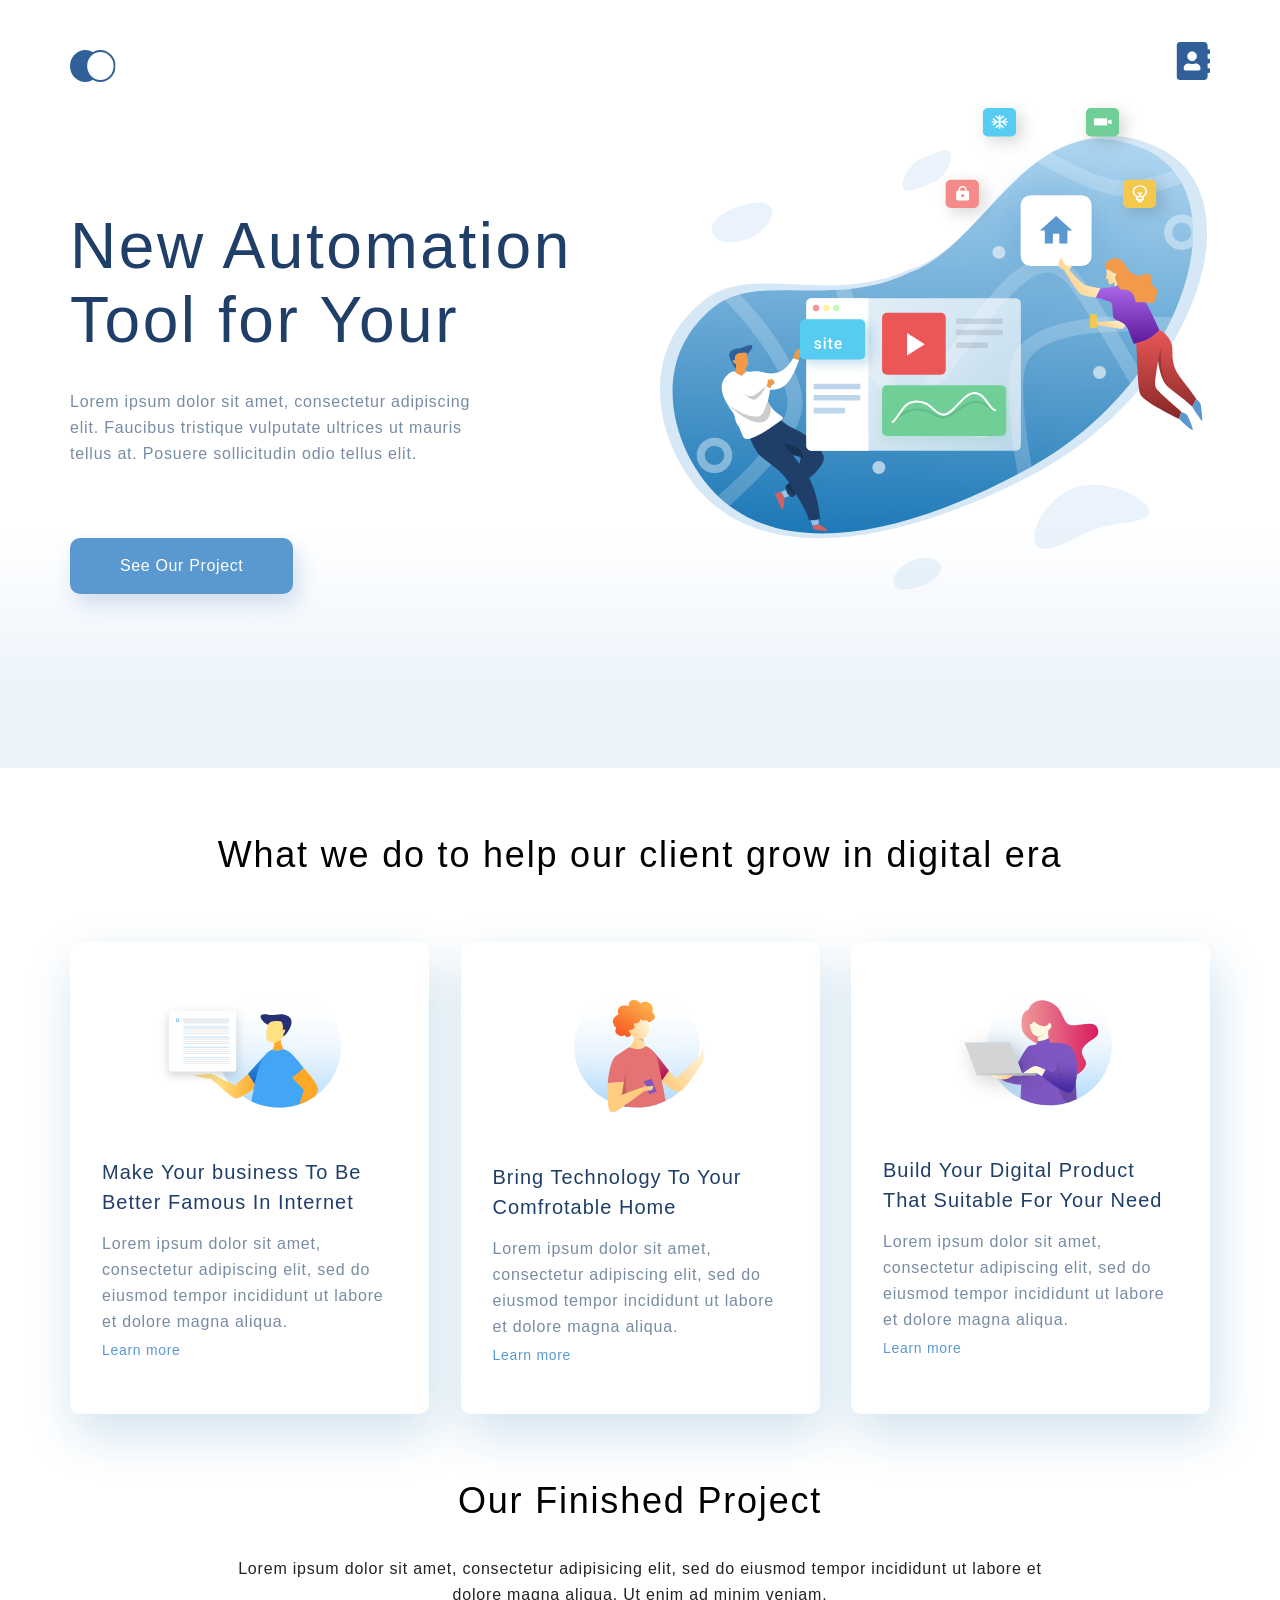
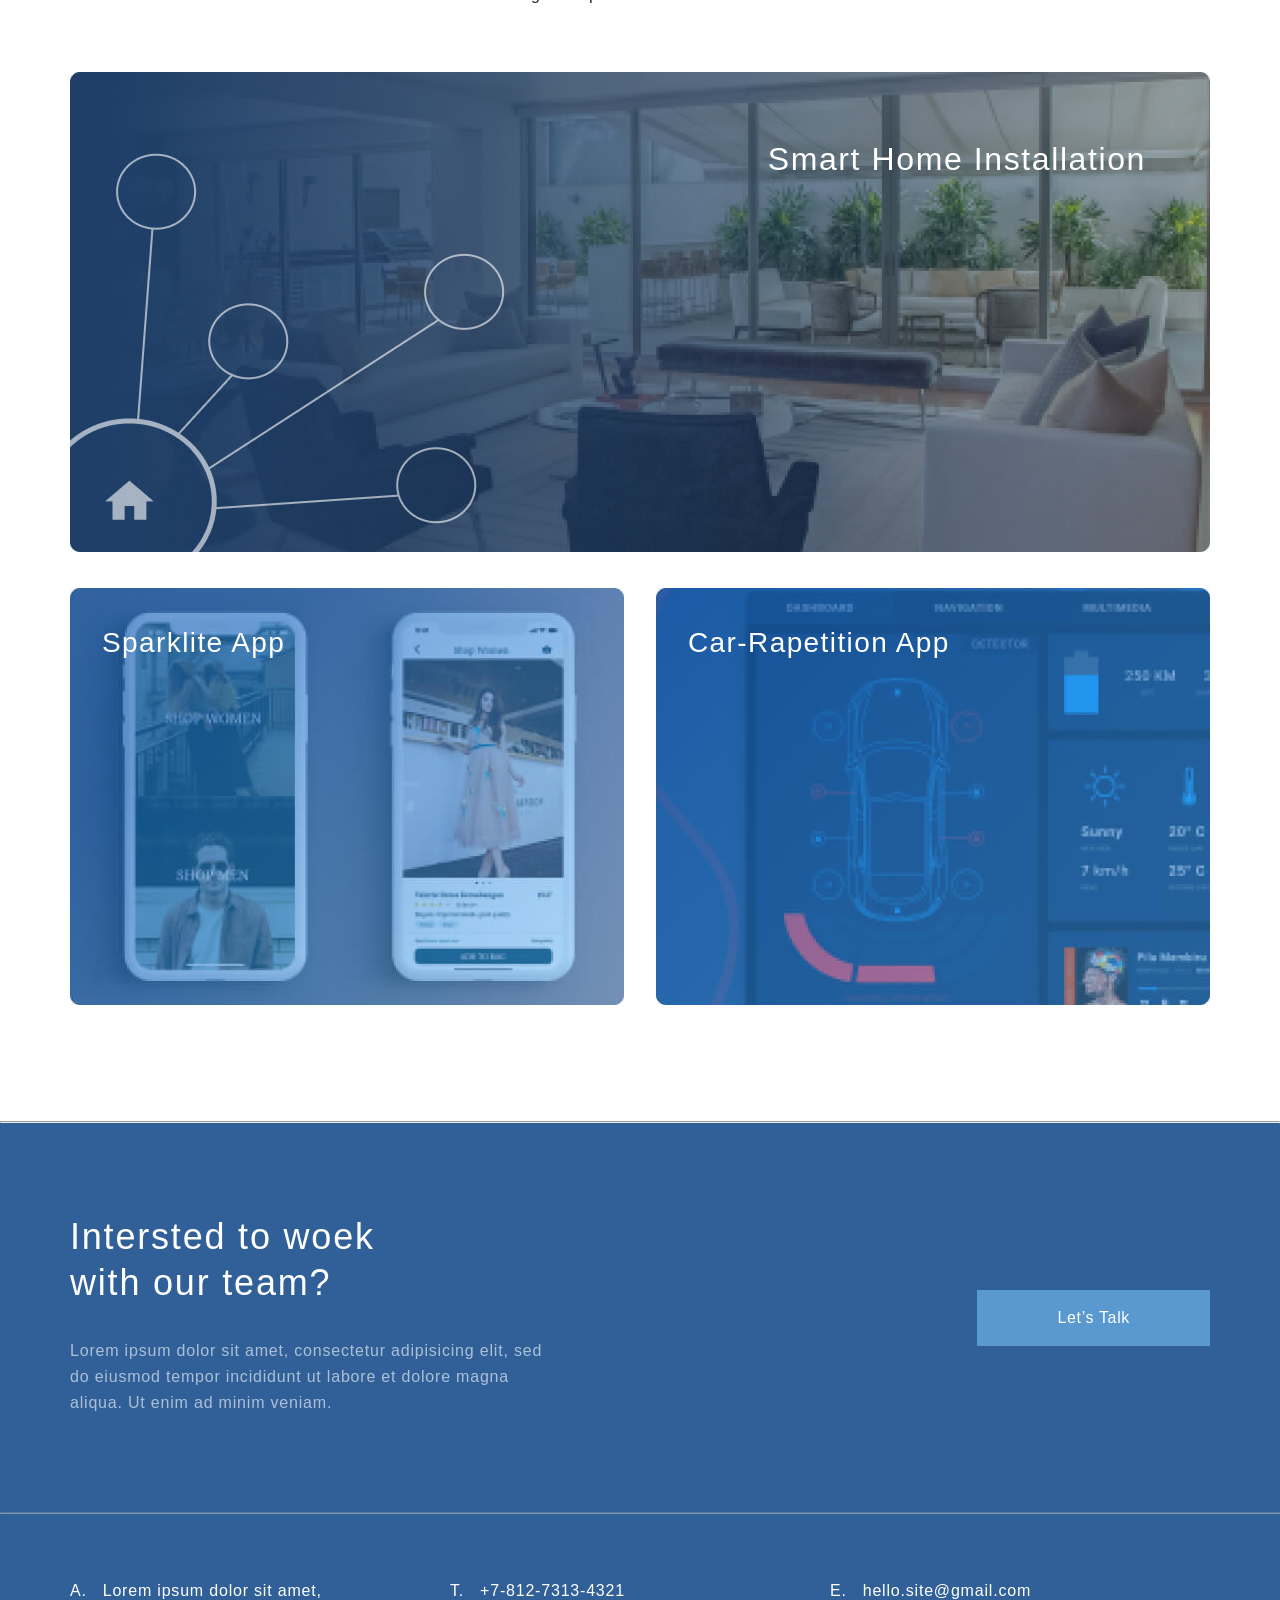
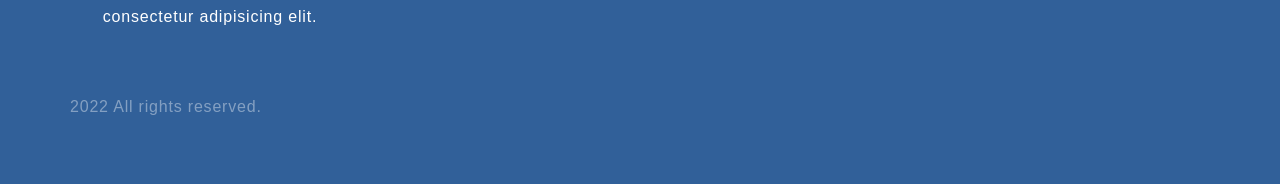
<file: index.html>
<!DOCTYPE html>
<html lang="en">

<head>
    <meta charset="UTF-8">
    <meta http-equiv="X-UA-Compatible" content="IE=edge">
    <meta name="viewport" content="width=device-width, initial-scale=1.0">
    <title>V-Main</title>
    <link rel="stylesheet" href="styles/style.css">
</head>

<body>
    <div class="wrapper">
        <div class="top__all">
            <div class="top">
                <div class="container top__box">
                    <div class="menu">
                        <a href="index.html"><img src="img/IndexPage/main.svg" alt="Main link"></a>
                        <a href="contacts.html"><img src="img/IndexPage/contacts.svg" alt="Contacts link"></a>
                    </div>
                    <div class="top__info">
                        <h1 class="top__heading">New Automation Tool for Your</h1>
                        <p class="text top__text">
                            Lorem ipsum dolor sit amet, consectetur adipiscing elit. Faucibus tristique vulputate
                            ultrices ut
                            mauris tellus at. Posuere sollicitudin odio tellus elit.
                        </p>
                        <a href="#" class="top__button">See Our Project</a>
                    </div>
                </div>
            </div>
            <div class="what-we-do container">
                <h3 class="heading">What we do to help our client grow in digital era</h3>
                <div class="our__products">
                    <div class="product">
                        <div class="product__img">
                            <img src="img/IndexPage/card_1.svg" alt="First product">
                        </div>
                        <h4 class="header-4">Make Your business To Be
                            Better Famous In Internet</h4>
                        <p class="text">Lorem ipsum dolor sit amet, consectetur adipiscing elit, sed do eiusmod tempor
                            incididunt ut labore et dolore magna aliqua. </p>
                        <a href="#" class="card__link">Learn more</a>
                    </div>
                    <div class="product">
                        <div class="product__img">
                            <img src="img/IndexPage/card_2.svg" alt="Second product">
                        </div>
                        <h4 class="header-4">Bring Technology To Your
                            Comfrotable Home</h4>
                        <p class="text">Lorem ipsum dolor sit amet, consectetur adipiscing elit, sed do eiusmod tempor
                            incididunt ut labore et dolore magna aliqua. </p>
                        <a href="#" class="card__link">Learn more</a>
                    </div>
                    <div class="product">
                        <div class="product__img">
                            <img src="img/IndexPage/card_3.svg" alt="Third product">
                        </div>
                        <h4 class="header-4">Build Your Digital Product That Suitable For Your Need</h4>
                        <p class="text">Lorem ipsum dolor sit amet, consectetur adipiscing elit, sed do eiusmod tempor
                            incididunt ut labore et dolore magna aliqua. </p>
                        <a href="#" class="card__link">Learn more</a>
                    </div>
                </div>
            </div>
            <div class="container project">
                <h3 class="heading">Our Finished Project</h3>
                <p class="text text_project">Lorem ipsum dolor sit amet, consectetur adipisicing elit, sed do eiusmod
                    tempor
                    incididunt
                    ut labore et dolore magna aliqua. Ut enim ad minim veniam.</p>
                <div class="project__item">
                    <img class="project__img" src="img/IndexPage/smart-home.jpg" alt="Smart home project">
                    <p class="project__text">Smart Home Installation</p>
                </div>
                <div class="project__parent">
                    <div class="project__item project__item_margin">
                        <img class="project__img" src="img/IndexPage/sparklite.jpg" alt="Sparklite app">
                        <p class="project__text__app">Sparklite App</p>
                    </div>
                    <div class="project__item">
                        <img class="project__img" src="img/IndexPage/car-rapetition.jpg" alt="Car rapetition app">
                        <p class="project__text__app">Car-Rapetition App</p>
                    </div>
                </div>
            </div>
        </div>
        <hr>
        <div class="footer">
            <div class="container">
                <div class="footer__last">
                    <div class="footer__last__attraction">
                        <h3 class="footer__header">Intersted to woek with our team?</h3>
                        <p class="text footer_text">Lorem ipsum dolor sit amet, consectetur adipisicing elit, sed do
                            eiusmod
                            tempor
                            incididunt ut labore et dolore magna aliqua. Ut enim ad minim veniam.</p>
                    </div>
                    <div class="footer__button_box">
                        <a href="#" class="footer__button">Let’s Talk</a>
                    </div>
                </div>
            </div>
            <hr class="line">
            <div class="container">
                <div class="footer__contacts">
                    <ol class="footer__contacts__list">
                        <li class="footer__list_item">Lorem ipsum dolor sit amet, consectetur adipisicing elit.</li>
                        <li class="footer__list_item">+7-812-7313-4321</li>
                        <li class="footer__list_item">hello.site@gmail.com</li>
                    </ol>
                </div>
                <div class="footer__privacy">
                    <p class="text footer__privacy_text">2022 All rights reserved.</p>
                </div>
            </div>
        </div>
    </div>
</body>

</html>
</file>
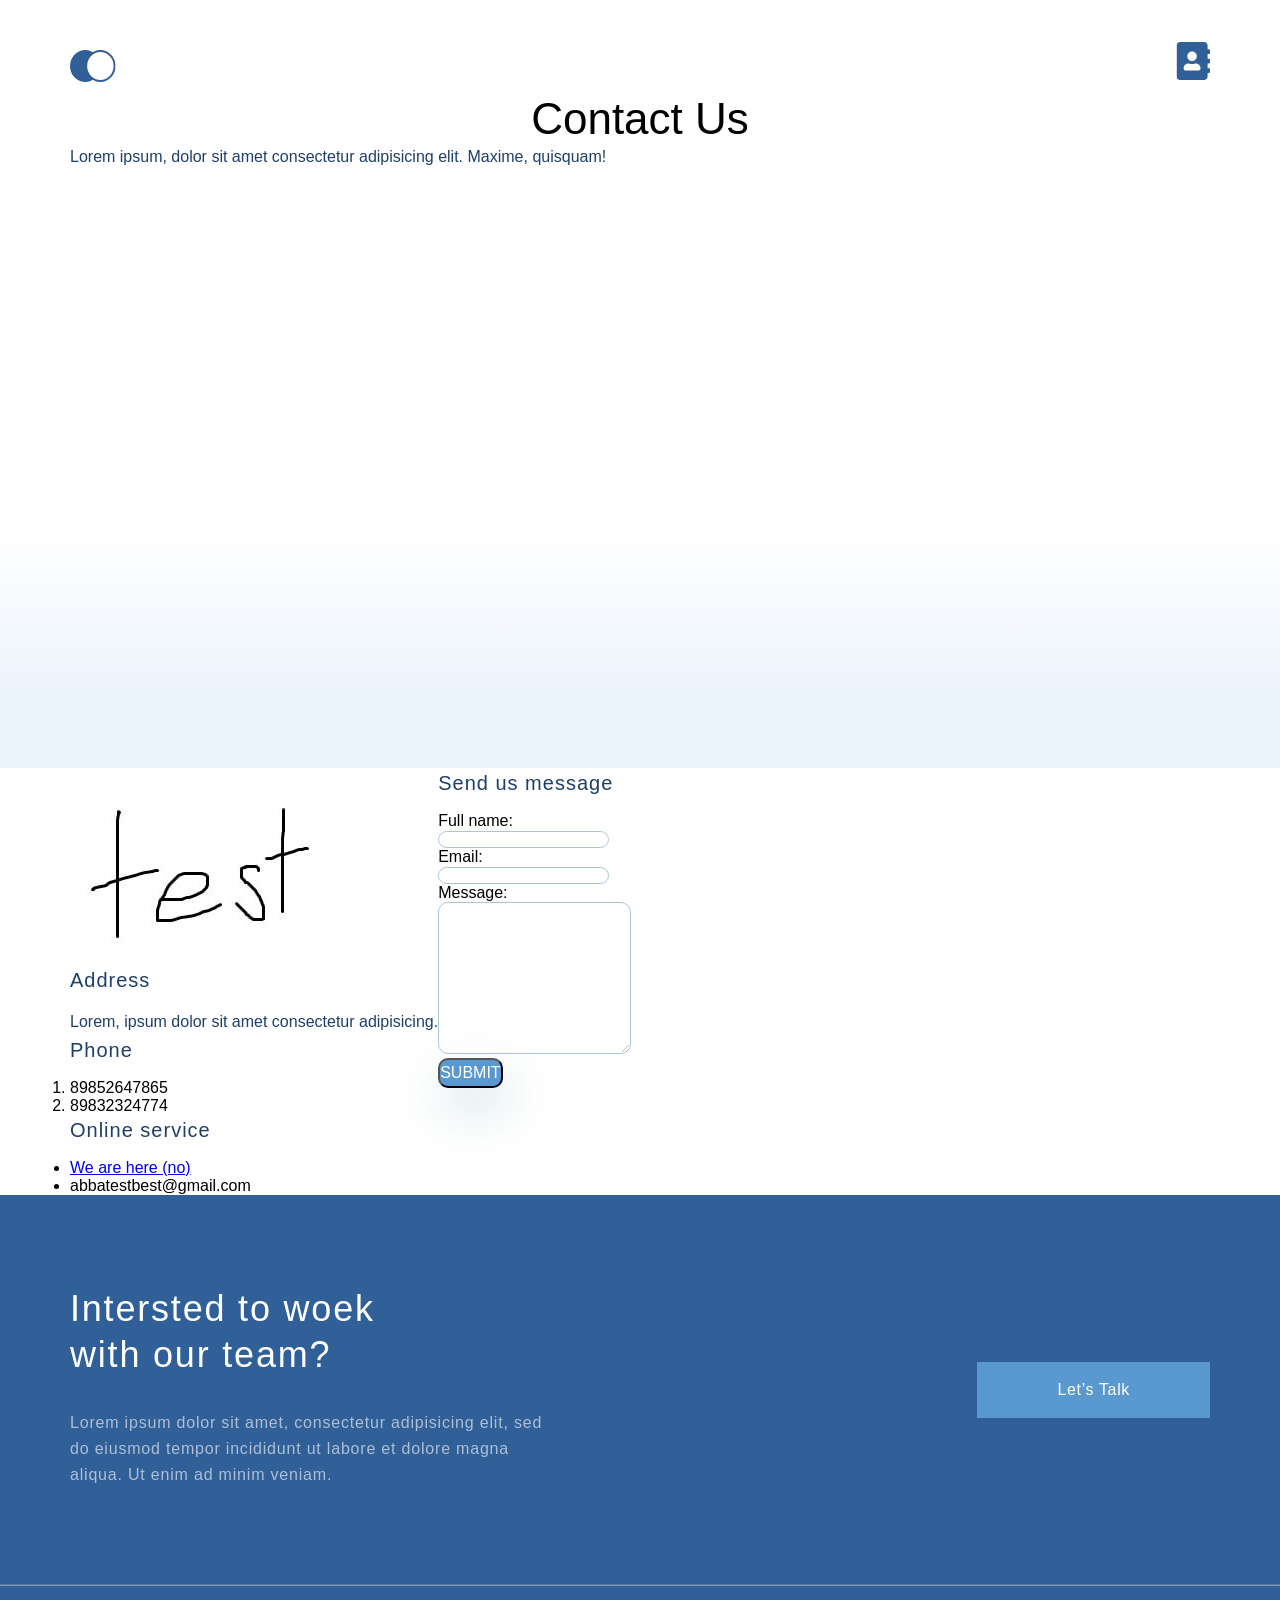
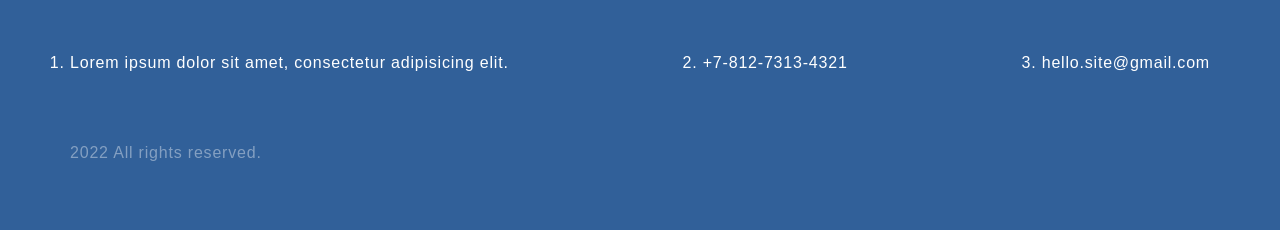
<file: contacts.html>
<!DOCTYPE html>
<html lang="en">

<head>
    <meta charset="UTF-8">
    <meta http-equiv="X-UA-Compatible" content="IE=edge">
    <meta name="viewport" content="width=device-width, initial-scale=1.0">
    <title>V-contacts</title>
    <link rel="stylesheet" href="styles/style.css">
</head>

<body>
    <div class="wrapper">
        <div class="top__all">
            <div class="top">
                <div class="container top__box">
                    <div class="menu">
                        <a href="index.html"><img src="img/IndexPage/main.svg" alt="Main link"></a>
                        <a href="contacts.html"><img src="img/IndexPage/contacts.svg" alt="Contacts link"></a>
                    </div>
                    <div class="top__info_contacts">
                        <h2 class="header-2-contacts">Contact Us</h2>
                        <p class="paragraph">Lorem ipsum, dolor sit amet consectetur adipisicing elit. Maxime, quisquam!
                        </p>
                    </div>
                </div>
            </div>
            <div class="content container">
                <div class="contacts__form">
                    <div class="content__contacts">
                        <div class="contacts__logo">
                            <img src="img/first_image.jpg" alt="Some test image in small size."
                                title="Some test image in small size.">
                        </div>
                        <div class="contacts__address">
                            <h4 class="header-4">Address</h4>
                            <p class="paragraph">Lorem, ipsum dolor sit amet consectetur adipisicing.</p>
                        </div>
                        <div class="contacts__phone">
                            <h4 class="header-4">Phone</h4>
                            <ol>
                                <li>89852647865</li>
                                <li>89832324774</li>
                            </ol>
                        </div>
                        <div class="contacts__online">
                            <h4 class="header-4">Online service</h4>
                            <ul>
                                <li><a href="https://www.nasa.gov/" target="_blank">We are here (no)</a></li>
                                <li>abbatestbest@gmail.com</li>
                            </ul>
                        </div>
                    </div>
                    <div class="content__form">
                        <h4 class="header-4">Send&nbsp;us message</h4>
                        <form action="#">
                            Full name: <br><input class="input" type="text"><br>
                            Email: <br><input class="input" type="email"><br>
                            Message: <br><textarea class="input" cols="22" rows="10"></textarea> <br>
                            <button class="button-submit" type="submit">submit</button>
                        </form>
                    </div>
                </div>
                <div class="content__map">
                    <script class="map" async
                        src="https://api-maps.yandex.ru/services/constructor/1.0/js/?um=constructor%3A1d6d5c87bd3eb74ac6579028065355e698a3f34c693d2d98b748107a82db1194&amp;height=400&amp;lang=ru_RU&amp;scroll=true"></script>
                </div>
            </div>
        </div>
        <div class="footer">
            <div class="container">
                <div class="footer__last">
                    <div class="footer__last__attraction">
                        <h3 class="footer__header">Intersted to woek with our team?</h3>
                        <p class="text footer_text">Lorem ipsum dolor sit amet, consectetur adipisicing elit, sed do
                            eiusmod
                            tempor
                            incididunt ut labore et dolore magna aliqua. Ut enim ad minim veniam.</p>
                    </div>
                    <div class="footer__button_box">
                        <a href="#" class="footer__button">Let’s Talk</a>
                    </div>
                </div>
            </div>
            <hr class="line">
            <div class="container">
                <div class="footer__contacts">
                    <ol class="footer__contacts__list">
                        <li>Lorem ipsum dolor sit amet, consectetur adipisicing elit.</li>
                        <li>+7-812-7313-4321</li>
                        <li>hello.site@gmail.com</li>
                    </ol>
                </div>
                <div class="footer__privacy">
                    <p class="text footer__privacy_text">2022 All rights reserved.</p>
                </div>
            </div>
        </div>
    </div>
</body>

</html>
</file>
<file: styles/style.css>
* {
    margin: 0;
    padding: 0;
}

* {
    font-family: sans-serif;
}

h1 {
    width: 510px;
}

.wrapper {
    min-height: 100vh;
    display: flex;
    flex-direction: column;
}

.top__all {
    flex-grow: 1;
}

.description {
    width: 425px;
}

.our__products {
    display: flex;
    justify-content: space-between;
    padding-top: 64px;
    padding-bottom: 64px;
}

.product {
    width: 359px;
    padding-left: 32px;
    padding-right: 32px;
    padding-top: 44px;
    padding-bottom: 44px;
    box-sizing: border-box;
    background: #FFFFFF;
    box-shadow: 5px 20px 50px rgba(16, 112, 177, 0.2);
    border-radius: 10px;
}

.container {
    max-width: 1140px;
    margin: 0 auto;
}

.top {
    min-height: 768px;
    background: linear-gradient(0deg,
            #EBF3FB 8.84%,
            rgba(152, 195, 232, 0) 31.12%);
}

.top__info {
    padding-top: 115px;
    flex-grow: 1;
    background-image: url(../img/IndexPage/illustration.svg);
    background-repeat: no-repeat;
    background-position: right center;
}

.top__heading {
    width: 510px;
    font-weight: 300;
    font-size: 64px;
    line-height: 74px;
    letter-spacing: 0.04em;
    color: #1F3F68;
    margin-bottom: 32px;
}

.top__text {
    width: 425px;
}

.top__box {
    display: flex;
    flex-direction: column;
    height: 100%;
}

.product__img {
    text-align: center;
    padding-bottom: 45px;
}

.top__button {
    font-size: 16px;
    line-height: 26px;
    text-align: center;
    letter-spacing: 0.04em;
    color: #FFFFFF;
    background: #5A98D0;
    box-shadow: 5px 10px 20px rgba(53, 110, 173, 0.2);
    border-radius: 10px;
    padding: 15px 50px;
    text-decoration: none;
    display: inline-block;
    margin-top: 71px;
}

.menu {
    padding-top: 42px;
    display: flex;
    justify-content: space-between;
    list-style-type: none;
}

.text {
    font-size: 16px;
    font-weight: 400;
    line-height: 26px;
    letter-spacing: 0.05em;
    color: #1F3F68;
    opacity: 0.6;
    text-align: Left;
}

.text_project {
    width: 75%;
    margin: 32px auto 64px;
    text-align: center;
    letter-spacing: 0.05em;
    opacity: 1;
    color: #222222;
}


.project {
    margin-bottom: 112px;
}

.project__img {
    width: 100%;
}

.project__parent {
    display: flex;
    justify-content: space-between;
    margin-top: 32px;
}

.project__item {
    position: relative;
    flex-grow: 1;
}

.project__item_margin {
    margin-right: 32px;
}

.project__text {
    font-weight: 400;
    font-size: 32px;
    line-height: 46px;
    text-align: right;
    letter-spacing: 0.05em;
    color: #FFFFFF;
    position: absolute;
    top: 64px;
    right: 64px;
}

.project__text__app {
    font-weight: 400;
    font-size: 28px;
    line-height: 46px;
    letter-spacing: 0.05em;
    color: #FFFFFF;
    position: absolute;
    top: 32px;
    left: 32px;
}

.paragraph {
    font-size: 16px;
    line-height: 26px;
    color: #1F3F68;
    text-align: justify;
}

.header-1 {
    font-size: 64px;
    color: #1F3F68;
}

.header-2-contacts {
    font-weight: 500;
    font-size: 44px;
    text-align: center;
}

.heading {
    font-size: 36px;
    text-align: center;
    font-weight: 300;
    line-height: 46px;
    letter-spacing: 0.05em;
    color: #000000;
}

.what-we-do {
    padding-top: 64px;
}

.card__link {
    font-weight: 400;
    font-size: 14px;
    line-height: 30px;
    letter-spacing: 0.05em;
    color: #5A98D0;
    text-decoration: none;
    top: 409px;
}

.header-4 {
    font-size: 20px;
    font-weight: 400;
    line-height: 30px;
    letter-spacing: 0.05em;
    color: #1F3F68;
    margin-bottom: 14px;
}

.input {
    border: 1px solid #356EAD;
    box-sizing: border-box;
    border-radius: 10px;
    opacity: 0.4;
}

.button-submit {
    background: #5A98D0;
    box-shadow: 5px 20px 50px rgba(16, 112, 117, 0.2);
    border-radius: 10px;
    font-size: 16px;
    line-height: 26px;
    text-align: center;
    color: #FFF;
    text-transform: uppercase;
}

.map {
    width: 100%;
}

.footer {
    background: #316099;
}

.footer_text {
    color: #FFFFFF;
    padding-bottom: 96px;
}

.footer__privacy_text {
    color: #FFFFFF;
    opacity: 0.4;
}

.footer__privacy {
    padding-bottom: 64px;
    padding-top: 64px;
}

.footer__last__attraction {
    padding-top: 91px;
    max-width: 495px;
}

.footer__header {
    max-width: 340px;
    font-weight: 400;
    font-size: 36px;
    line-height: 46px;
    letter-spacing: 0.05em;
    color: #FFFFFF;
    padding-bottom: 32px;
}

.footer__contacts {
    padding-top: 64px;
}

.footer__contacts__list {
    display: flex;
    justify-content: space-between;
    font-weight: 400;
    font-size: 16px;
    line-height: 26px;
    letter-spacing: 0.05em;
    color: #FFFFFF;
}

.footer__list_item {
    flex-grow: 1;
    flex-basis: 33.3333%;
    margin-right: 32px;
    display: flex;
}

.footer__list_item:first-child::before {
    content: 'A.';
    display: block;
    margin-right: 16px;
}

.footer__list_item:nth-child(2)::before {
    content: 'T.';
    display: block;
    margin-right: 16px;
}

.footer__list_item:nth-child(3)::before {
    content: 'E.';
    display: block;
    margin-right: 16px;
}

.footer__last {
    display: flex;
    justify-content: space-between;
}

.footer__button {
    font-weight: 400;
    font-size: 16px;
    line-height: 26px;
    text-align: center;
    letter-spacing: 0.04em;
    color: #FFFFFF;
    background: #5A98D0;
    padding: 15px 80px;
    text-decoration: none;
    display: inline-block;
}

.line {
    width: 100%;
    opacity: 0.4;
    color: #FFFFFF;
}

.footer__button_box {
    align-self: center;
}

.contacts__form {
    display: flex;
}

@media (max-width: 1024px) and (min-width:668px) {
    .container {
        padding-left: 32px;
        padding-right: 32px;
    }

    .top__info {
        background-size: 44%;
        background-position: right 240px;
    }

    .our__products {
        flex-direction: column;
        align-items: center;
        padding-bottom: 127px;
    }

    .product {
        margin-bottom: 32px;
    }

    .project {
        margin-bottom: 109px;
    }

    .footer__last__attraction {
        padding-top: 47px;
        width: 336px;
    }

    .footer__text {
        padding-bottom: 64px;
    }

    .footer__button {
        padding: 3px 35px;
    }

    .footer__list_item {
        margin-right: 0;
        padding-bottom: 25px;
    }

    .footer__list_item:first-child::before {
        content: '1.';
        margin-right: 45px;
    }

    .footer__list_item:nth-child(2)::before {
        content: '2.';
        margin-right: 45px;
    }

    .footer__list_item:nth-child(3)::before {
        content: '3.';
        margin-right: 45px;
    }

    .footer>.container {
        padding-left: 124px;
        padding-right: 124px;
    }

    .footer__contacts__list {
        flex-direction: column;
    }

    .footer__privacy {
        padding-top: 39px;
    }
}

@media (max-width: 667px) {
    .menu {
        padding-top: 24px;
    }

    .container {
        padding-left: 17px;
        padding-right: 17px;
    }

    .top__box {
        min-height: 376px;
        padding-bottom: 41px;
        box-sizing: border-box;
    }

    .top__info {
        padding-top: 36px;
        background-image: none;
        display: flex;
        flex-direction: column;
        align-items: center;
    }

    .top__heading {
        width: 100%;
        font-weight: 300;
        font-size: 32px;
        line-height: 38px;
        text-align: center;
        letter-spacing: 0.04em;
        color: #1F3F68;
    }

    .top__text {
        width: 100%;
        text-align: center;
    }

    .top__button {
        font-size: 12px;
        line-height: 26px;
        padding: 0 8px;
        margin-top: 32px;
    }

    .top {
        min-height: 308px;
    }

    .heading {
        font-size: 24px;
        line-height: 28px;
    }

    .what-we-do {
        padding-top: 48px;
    }

    .our__products {
        padding-top: 32px;
        flex-direction: column;
        align-items: center;
        padding-bottom: 64px;
    }

    .product {
        width: 100%;
        margin-bottom: 32px;
    }

    .text_project {
        width: 100%;
        margin-bottom: 82px;
    }

    .project__text {
        font-size: 16px;
        line-height: 19px;
        top: 16px;
        right: 16px;
    }

    .project__text__app {
        left: 16px;
        top: 16px;
        font-size: 16px;
        line-height: 19px;
    }

    .project__parent {
        flex-direction: column;
        margin-top: 16px;
    }

    .project__item_margin {
        margin-right: 0;
        margin-bottom: 16px;
    }

    .project {
        margin-bottom: 64px;
    }

    .footer__last {
        flex-direction: column;
        justify-content: center;
    }

    .footer__last__attraction {
        justify-content: center;
        padding-top: 16px;
    }

    .footer__header {
        text-align: center;
        margin-right: 50px;
        margin-left: 50px;
        font-size: 24px;
        line-height: 28px;
        align-self: center;
    }

    .footer_text {
        text-align: center;
        padding-bottom: 40px;
    }

    .footer__button {
        padding: 5px 25px;
        margin-bottom: 40px;
    }

    .footer>.container {
        padding-left: 16px;
        padding-right: 16px;
    }

    .footer__contacts {
        padding-top: 32px;
    }

    .footer__contacts__list {
        flex-direction: column;
    }

    .footer__list_item {
        margin-right: 0;
        padding-bottom: 18px;
    }

    .footer__list_item:first-child::before {
        content: '1.';
        margin-right: 25px;
    }

    .footer__list_item:nth-child(2)::before {
        content: '2.';
        margin-right: 25px;
    }

    .footer__list_item:nth-child(3)::before {
        content: '3.';
        margin-right: 25px;
    }

    .footer__privacy {
        padding-top: 7px;
        padding-bottom: 32px;
    }

    .footer__privacy_text {
        text-align: center;
    }
}
</file>
